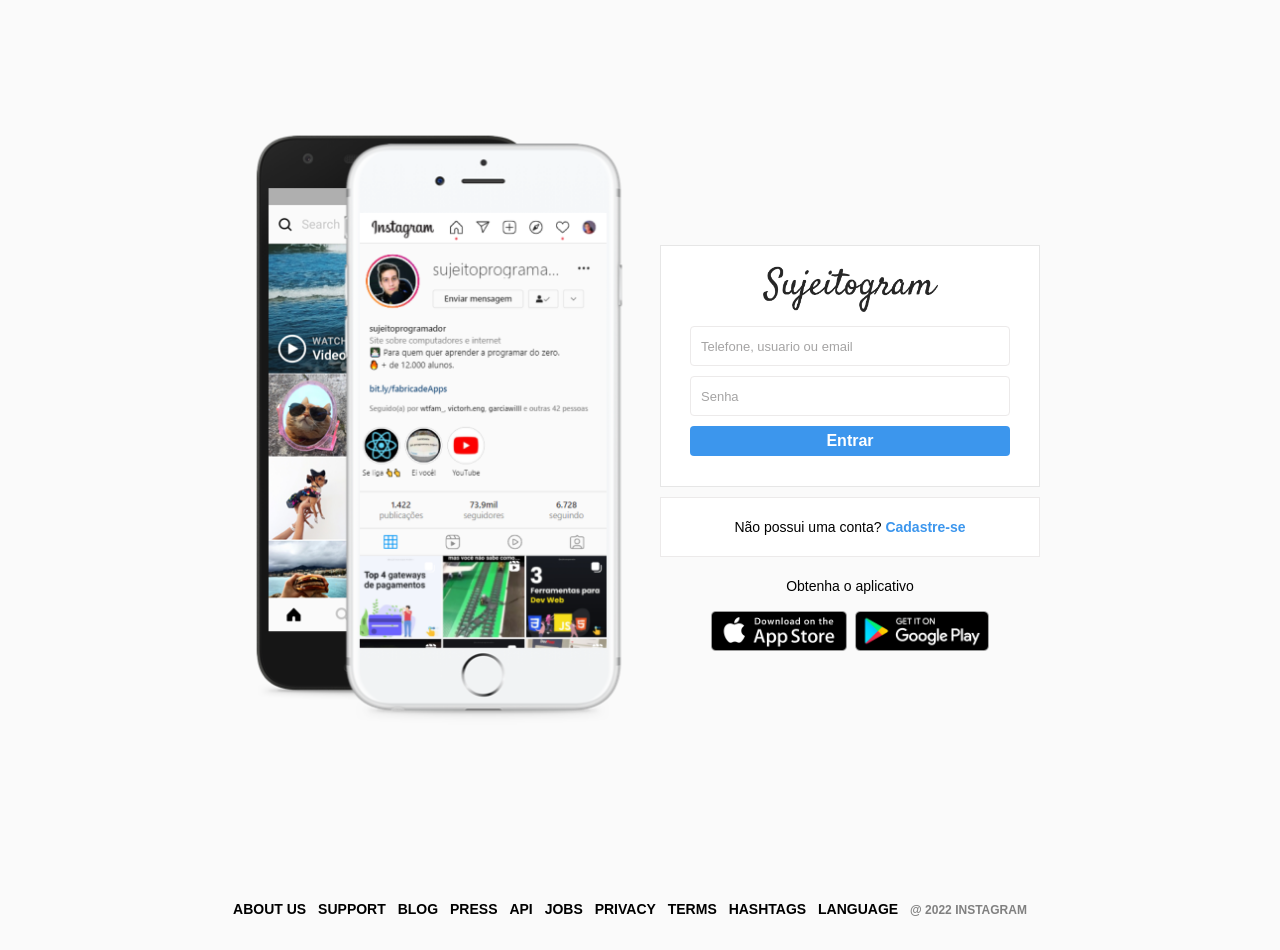
<file: index.html>
<!DOCTYPE html>
<html lang="pt-br">
<head>
    <meta charset="UTF-8">
    <meta name="viewport" content="width=device-width, initial-scale=1.0">
    <link rel="stylesheet" href="style.css">

    <title>Sujeitogram - Sua rede social</title>
</head>
<body>

    <div id="wrapper">
        <div id="container">
            <div class="column left">
                <div class="main"></div>
            </div>

            <div class="column right">
                <div class="login-painel">
                    <div class="logo">
                        <img class="logo-img" src="assets/logo.png" alt="Logo do site">
                    </div>

                    <form action="">
                        <input placeholder="Telefone, usuario ou email" type="text" name="username">
                        <input placeholder="Senha" type="password" name="password">

                        <input type="submit" value="Entrar">
                    </form>
                </div>

                <div class="infobox">
                    <p>Não possui uma conta? <a href="#">Cadastre-se</a></p>
                </div>

                <div class="get-app-painel">
                    Obtenha o aplicativo
                    <div class="app-buttons">
                        <a href="#">
                            <img src="assets/appstore.png" alt="Baixe na Appstore">
                        </a>
                        <a href="#">
                            <img src="assets/googleplay.png" alt="Baixe na Googleplay">
                        </a>
                    </div>
                </div>
            </div>
        </div>

        <footer>
            <div class="footer-inner">
                <a href="#">About us</a>
                <a href="#">Support</a>
                <a href="#">Blog</a>
                <a href="#">Press</a>
                <a href="#">API</a>
                <a href="#">Jobs</a>
                <a href="#">Privacy</a>
                <a href="#">Terms</a>
                <a href="#">Hashtags</a>
                <a href="#">Language</a>

                <div class="text-small">@ 2022 Instagram</div>
            </div>
        </footer>
    </div>

</body>
</html>
</file>
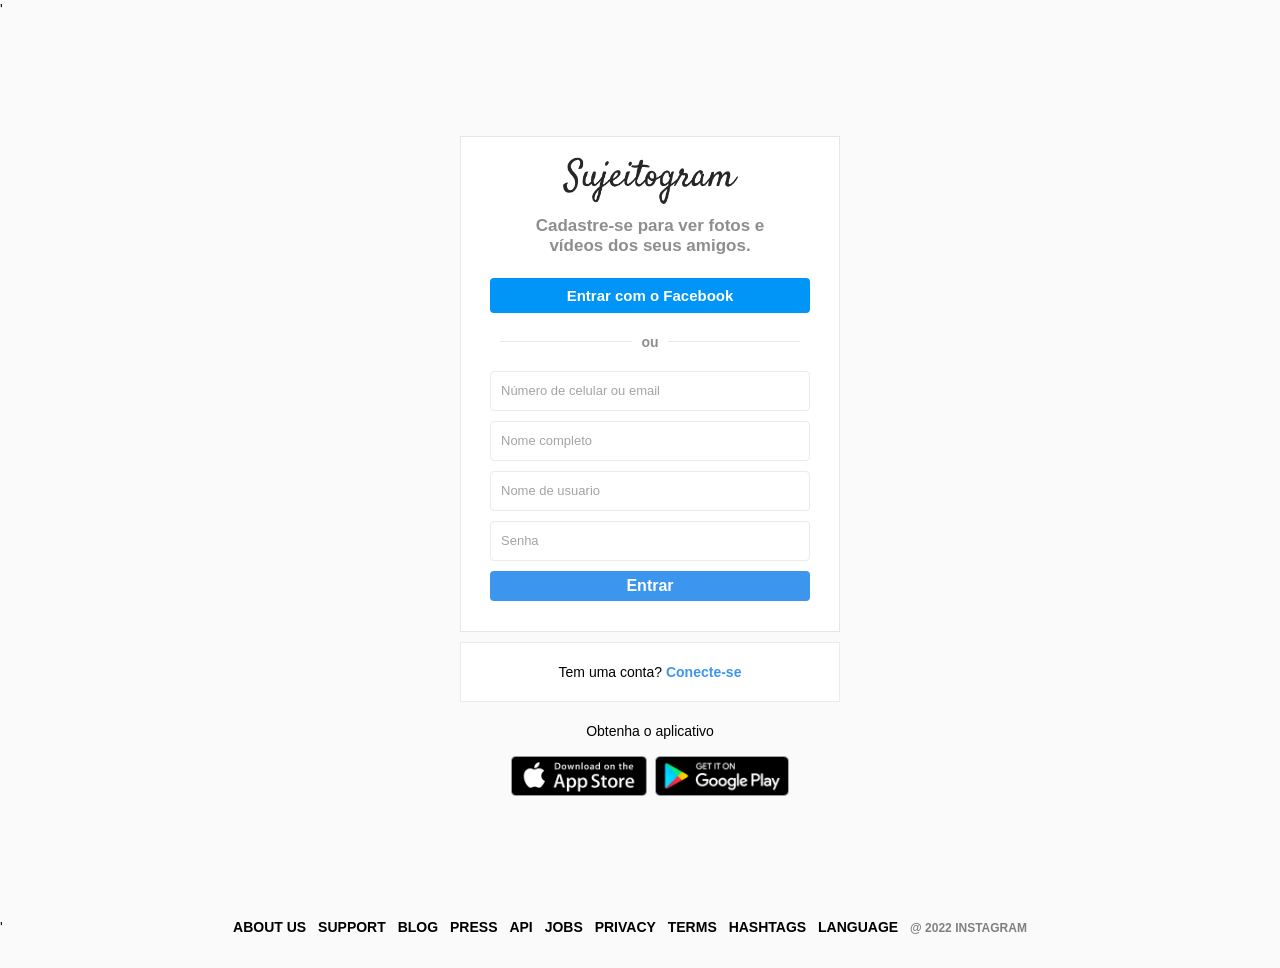
<file: signup.html>
'<!DOCTYPE html>
<html lang="pt-br">
<head>
    <meta charset="UTF-8">
    <meta name="viewport" content="width=device-width, initial-scale=1.0">
    <link rel="stylesheet" href="style.css">

    <title>Cadastro</title>
</head>
<body>

    <div id="wrapper">
        <div id="container-signup">
            <div class="column right">
                <div class="login-painel">
                    <div class="logo">
                        <img class="logo-img" src="assets/logo.png" alt="Logo do site">
                    </div>

                    <div class="message">
                        <span>Cadastre-se para ver fotos e vídeos dos seus amigos.</span>
                    </div>

                    <button class="cta-button">
                        Entrar com o Facebook
                    </button>

                    <div class="divisor-container">
                        <div class="line"></div>
                        <div class="divisor-tag">ou</div>
                        <div class="line"></div>
                    </div>

                    <form action="">
                        <input placeholder="Número de celular ou email" type="text" name="email">
                        <input placeholder="Nome completo" type="text" name="name">
                        <input placeholder="Nome de usuario" type="text" name="username">
                        
                        <input placeholder="Senha" type="password" name="password">
                        <input type="submit" value="Entrar">
                    </form>
                </div>

                <div class="infobox">
                    <p>Tem uma conta? <a href="index.html">Conecte-se</a></p>
                </div>

                <div class="get-app-painel">
                    Obtenha o aplicativo
                    <div class="app-buttons">
                        <a href="#">
                            <img src="assets/appstore.png" alt="Baixe na Appstore">
                        </a>
                        <a href="#">
                            <img src="assets/googleplay.png" alt="Baixe na Googleplay">
                        </a>
                    </div>
                </div>
            </div>
        </div>

        <footer>
            <div class="footer-inner">
                <a href="#">About us</a>
                <a href="#">Support</a>
                <a href="#">Blog</a>
                <a href="#">Press</a>
                <a href="#">API</a>
                <a href="#">Jobs</a>
                <a href="#">Privacy</a>
                <a href="#">Terms</a>
                <a href="#">Hashtags</a>
                <a href="#">Language</a>

                <div class="text-small">@ 2022 Instagram</div>
            </div>
        </footer>
    </div>

</body>
</html>'
</file>
<file: style.css>
* {
    box-sizing: border-box;
    margin: 0;
    padding: 0;
}

a {
    color: #3C96ED;
    text-decoration: none;
}

body {
    background-color: #FAFAFA;
    height: 100%;
    width: 100%;
    margin: 0;
    padding: 0;
    font-family: Arial, Helvetica, sans-serif;
    font-size: 14px;
    line-height: 18px;
}

#wrapper {
    height: 100vh;
}

#container {
    margin: 0 auto;
    min-height: 100%;
    width: 800px;
    display: flex;
    align-items: center;
}

.column {
    flex-grow: 1;
    width: 50%;
}

.left {
    background-image: url(assets/main-foto.png);
    background-size: 450px;
    background-repeat: no-repeat;
    background-position: center;
    height: 600px;
    margin-bottom: 50px;
}

.right{
    padding-left: 20px;
}

.login-painel {
    background-color: #FFF;
    border: 1px solid #E6E6E6;
    text-align: center;
    padding: 20px 0;
}

.logo-img {
    width: 175px;
}

form {
    display: flex;
    flex-direction: column;
    align-items: center;
    justify-content: center;
}

input[type="password"], input[type="text"] {
    background-color: #FFF;
    border: 1px solid rgb(236, 234, 234);
    height: 40px;
    border-radius: 4px;
    margin-top: 10px;
    padding: 10px;
    font-size: 13px;
    width: 320px;
    color: #000;
}

input[type="password"]::placeholder, input[type="text"]::placeholder {
    color: rgb(165, 164, 164);
}

input[type="password"]:focus, input[type="text"]:focus {
    outline: 0;
    border: 1px solid #A1A1A1;
}

input[type="submit"] {
    width: 320px;
    margin-top: 10px;
    height: 30px;
    border: 0;
    background-color: #3C96ED;
    border-radius: 4px;
    color: #FFF;
    font-size: 16px;
    font-weight: bold;
    margin-bottom: 10px;
    cursor: pointer;
}

.infobox {
    background-color: #FFF;
    height: 60px;
    border: 1px solid rgb(236, 234, 234);
    margin: 10px auto 0;

    display: flex;
    justify-content: center;
    align-items: center;
}

.infobox p a {
    font-weight: bold;
    user-select: none;
}

.get-app-painel {
    margin-top: 20px;
    text-align: center;
}

.app-buttons {
    margin-top: 16px;
}

.app-buttons img {
    height: 40px;
    padding: 0 2px;
}

footer {
    text-align: center;
    height: 50px;
}

footer a {
    color: #000;
    text-transform: uppercase;
    font-weight: bold;
    margin-right: 8px;
}

.text-small {
    font-size: 12px;
    font-weight: bold;
    color: grey;
    text-transform: uppercase;
    padding-right: 20px;
    display: inline-block;
}

#container-signup {
    margin: 0 auto;
    min-height: 100%;
    max-width: 400px;
    display: flex;
    align-items: center;
}

.message {
    margin: 12px 70px;
}

.message span {
    text-align: center;
    font-size: 17px;
    font-weight: bold;
    line-height: 20px;
    color: #8E8E8E;
}

.cta-button {
    width: 320px;
    margin: 10px 0;
    height: 35px;
    background-color: #0095F6;
    color: #FFF;
    border: 0;
    border-radius: 4px;
    font-size: 15px;
    cursor: pointer;
    font-weight: bold;
}

.divisor-container {
    display: flex;
    justify-content: center;
    align-items: center;
    margin: 10px 0;
}

.line {
    height: 1px;
    background-color: #E6E6E6;
    width: 35%;
}

.divisor-tag {
    font-weight: bold;
    margin: 0 2.5%;
    color: #8E8E8E;
}

@media (max-width: 850px) {
    .left {
        display: none;
    }

    #container {
        width: 70%;
    }

    .right {
        padding-left: 0;
    }
}

@media (max-width: 560px) {
    #container {
        width: 90%;
    }

    #container-signup {
        width: 90%;
    }

    input[type = "password"], input[type = "text"], input[type = "submit"] {
        width: 85%;
    }

    .cta-button {
        width: 85%;
    }

    .message {
        margin: 10px 25px;
    }
}
</file>
